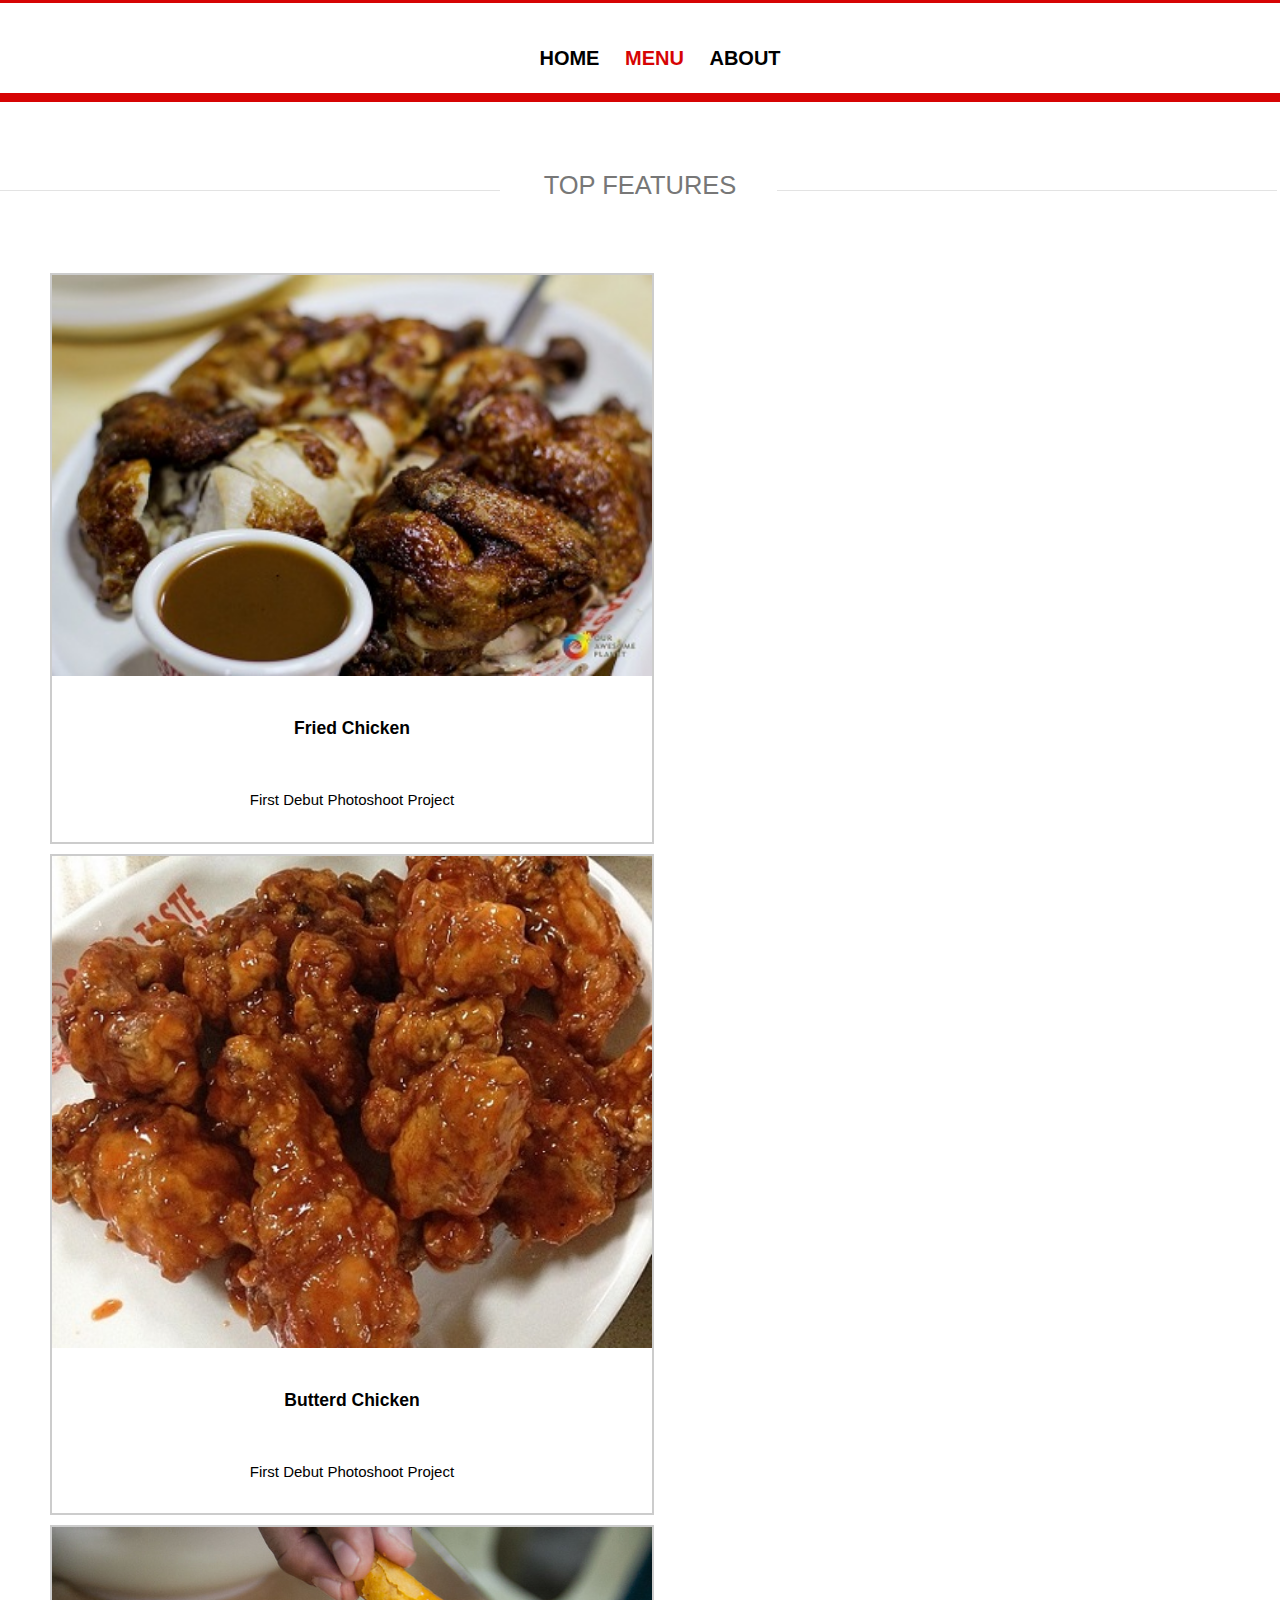
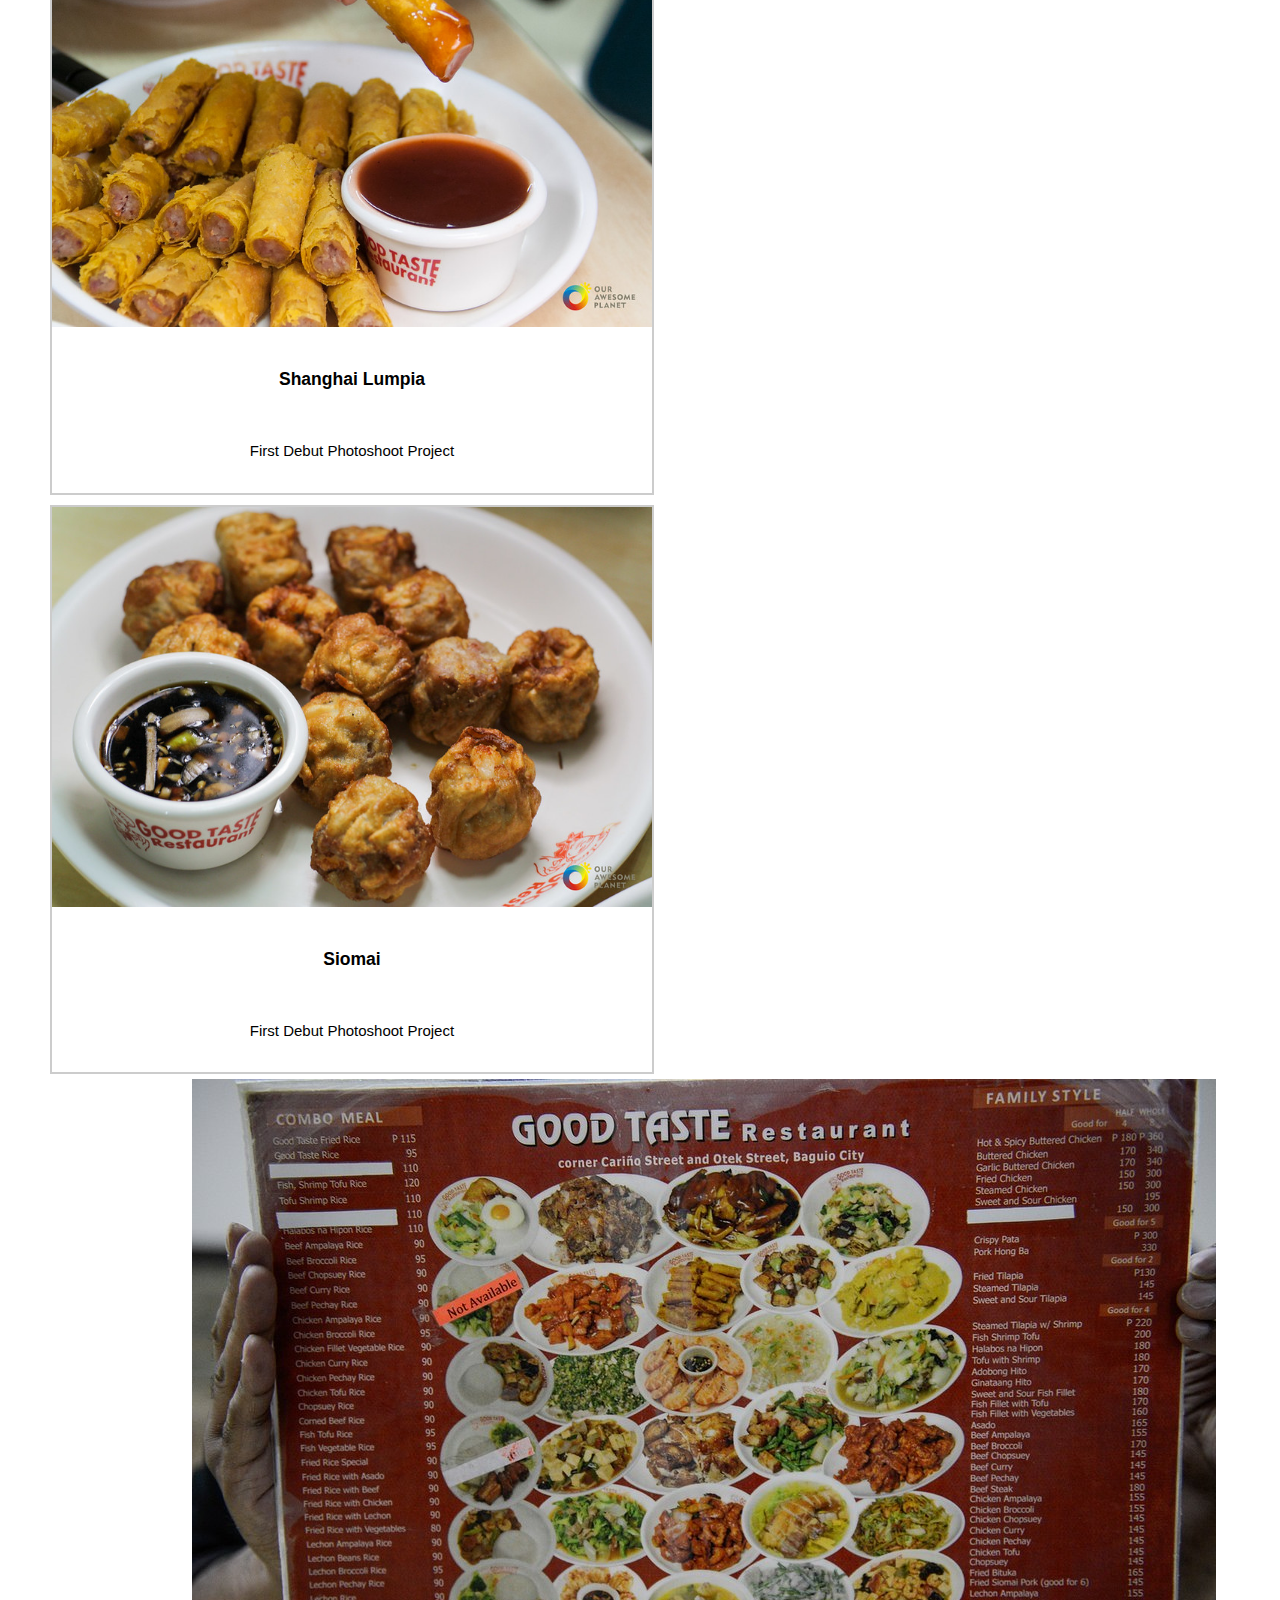
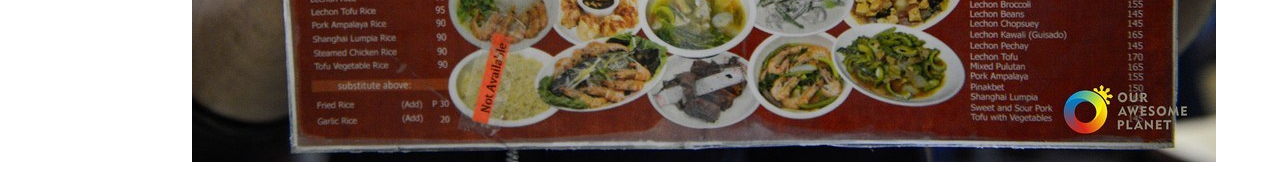
<file: Menu.html>
<!DOCTYPE html>
<html lang="en">
 <head>
  <meta charset="UTF-8">
  <title>Good Taste</title>
  <link rel="stylesheet" href="css/menu.css">
 </head>
<body>
  <!-- header -->
  <header>
    <div class="fix"> 
      <div id="head"> 
          <nav>
          <ul class="topnav">
            <li ><a href="index.html">Home</a></li>
            <li class="current"><a href="Menu.html">Menu</a></li>
            <li><a href="About.html">About</a></li>
          </ul>
            
        </nav>  
        </div>
        </div>
   </header>

  
<div class="title"><span class="LL"></span> Top Features<span class="RL"> </span></div>

  <div class="content">
      <img src="images/b1.jpg" alt="debut Picture" style="width:100%">
      <h3>Fried Chicken</h3>
      <p>First Debut Photoshoot Project </p>
    </div>
 <div class="content">
      <img src="images/GT8.jpg" alt="debut Picture" style="width:100%">
      <h3>Butterd Chicken</h3>
      <p>First Debut Photoshoot Project </p>
    </div>
  <div class="content">
      <img src="images/GT5.jpg" alt="debut Picture" style="width:100%">
      <h3>Shanghai Lumpia </h3>
      <p>First Debut Photoshoot Project </p>
    </div>
   <div class="content">
      <img src="images/GT3.jpg" alt="debut Picture" style="width:100%">
      <h3>Siomai</h3>
      <p>First Debut Photoshoot Project </p>
    </div>

    <div id="MenuList">
      <img src="images/ML.jpg">
    </div>
    

</body>
</html>
</file>
<file: css/menu.css>
body{
  font: 15px/1.5 Arial, Helvetica,sans-serif;
  padding:0;
  margin:0;
  background-color:white;
}
.container{
  width:80%;
  height: auto;
  margin:auto;
  overflow:hidden;
}
/* header*/


header .current a{
  color:#d60404;
  font-weight:bolder;
}

#head a:hover{
  color:red;
  font-weight:bold;
}


header{
  background-color: white;
  border-bottom:#d60404 9px solid;
  border-top:#d60404 3px solid;
  
  padding-top:20px; 
  min-height:60px;
  margin:auto;}

header a{
 color: black;
 font-weight: bold;
  text-decoration:none;
  text-transform: uppercase;
 
}
header li{
  float:center;
  display:inline;
  padding: 0 10px 0 10px;
  


}
.topnav{
  text-align: center;
  font-size:20px;
  
}


/*border*/
span.LL{
  height: 3px;
  width: 503px;
  display: block;
  background: url(../images/border1.png) no-repeat 0px 0px;
  position: absolute;
  left: 0%;
  bottom:75px;
}
span.RL{
  height: 3px;
  width: 503px;
  display: block;
  background: url(../images/border1.png) no-repeat 0px 0px;
  position: absolute;
  right:0%;
  bottom:75px;
}



.title{
  text-align: center;
  position: relative;
  text-transform:uppercase;
  color:#777;
  font-size:1.7em;
  padding:5% 0;}





/*Portfolio*/


.content {
  margin: 5px;
  border: 2px solid #ccc;
  float: left;
  width: 600px;
  margin-left: 50px;
}


}
.content img {
  width: 100%;
  height: auto;

}

div.content p, h3 {
  color: black;
  padding: 15px;
  text-align: center;

}

#MenuList{

  margin-left: 15%;
}
</file>
